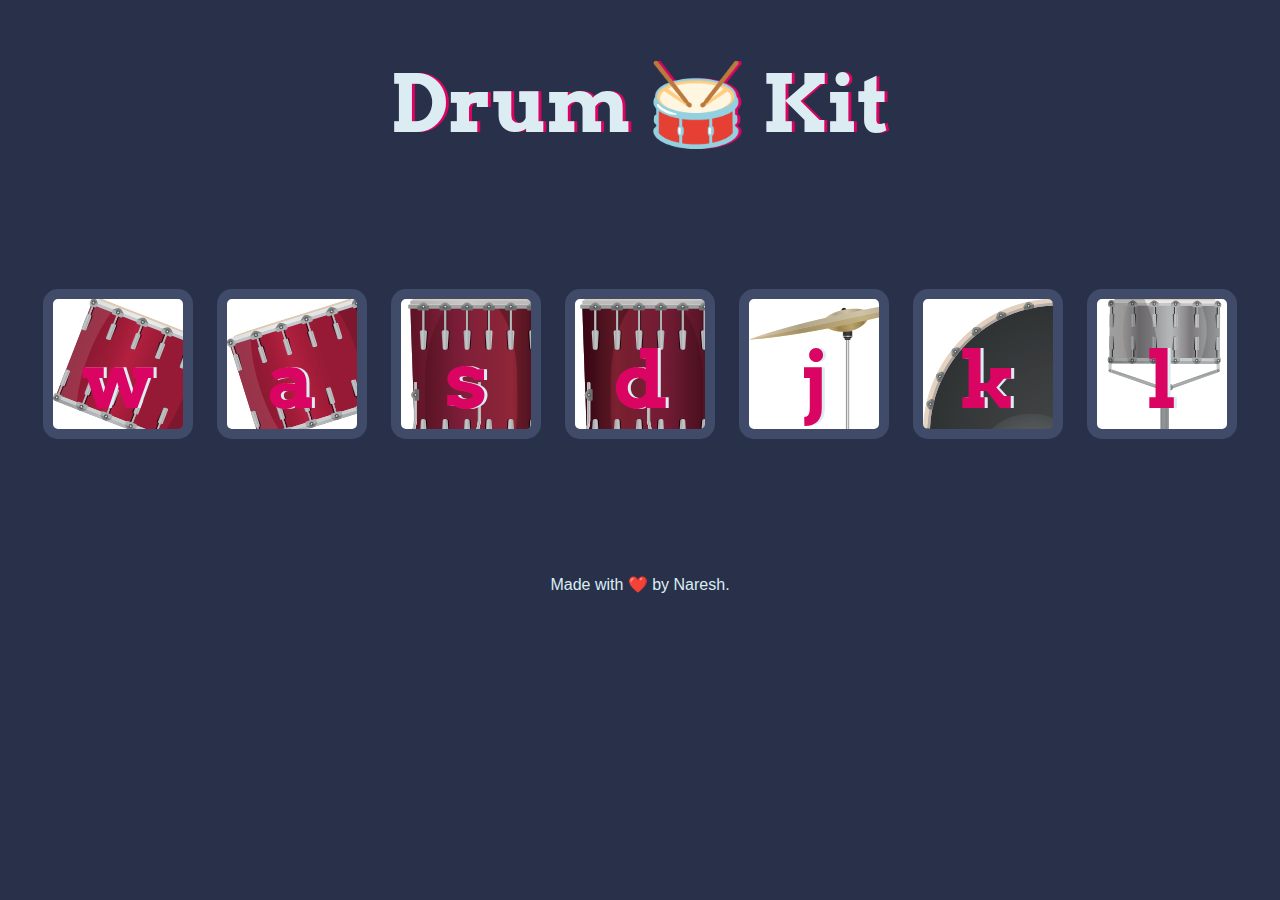
<file: index.html>
<!DOCTYPE html>
<html lang="en" dir="ltr">

<head>
  <meta charset="utf-8">
  <title>Drum Kit</title>
  <link rel="stylesheet" href="styles.css">
  <link href="https://fonts.googleapis.com/css?family=Arvo" rel="stylesheet">
</head>

<body>

  <h1 id="title">Drum 🥁 Kit</h1>
  <div class="set">
    <button class="w drum">w</button>
    <button class="a drum">a</button>
    <button class="s drum">s</button>
    <button class="d drum">d</button>
    <button class="j drum">j</button>
    <button class="k drum">k</button>
    <button class="l drum">l</button>
  </div>



  <script src="index.js" charset="utf-8"></script>


</body>
<footer>
  Made with ❤️ by Naresh.
</footer>
</html>
</file>
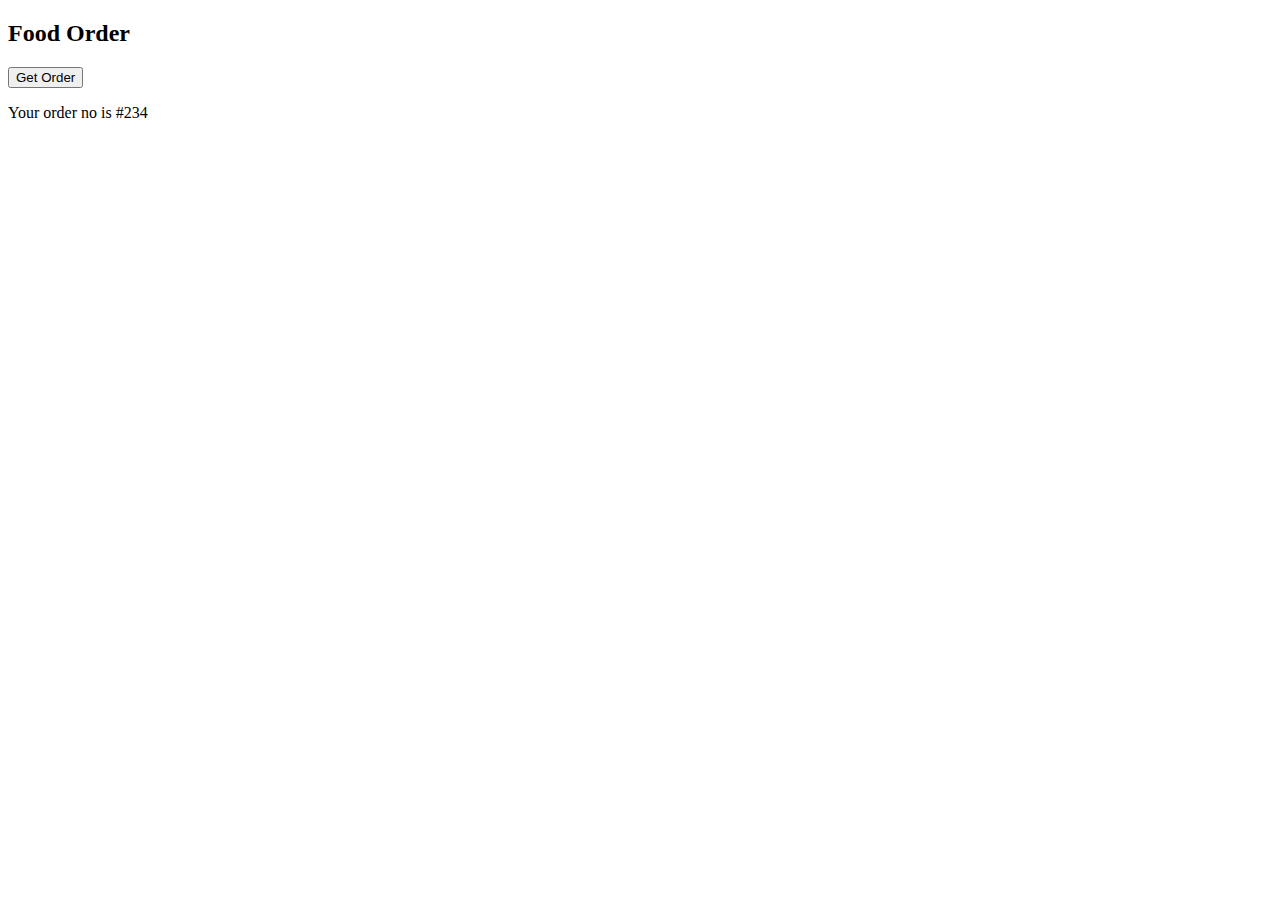
<file: tm.html>
<!DOCTYPE html>

<html>

<body>

<h2>Food Order</h2>

<button onclick="document.getElementById("food").innerHTML =  "Your Order is Ready!">Get Order</button>

<p id="food">Your order no is #234</p>
</body>
 </html>
</file>
<file: styles.css>
body {
  text-align: center;
  background-color: #283149;
}

h1 {
  font-size: 5rem;
  color: #DBEDF3;
  font-family: "Arvo", cursive;
  text-shadow: 3px 0 #DA0463;

}

footer {
  color: #DBEDF3;
  font-family: sans-serif;
}

.w {
  background-image: url("images/tom1.png");

}

.a {
  background-image: url("images/tom2.png");

}

.s {
  background-image: url("images/tom3.png");

}

.d {
  background-image: url("images/tom4.png");


}

.j {
  background-image: url("images/crash.png");


}

.k {
  background-image: url("images/kick.png");


}

.l {
  background-image: url("images/snare.png");


}

.set {
  margin: 10% auto;
}

.game-over {
  background-color: red;
  opacity: 0.8;
}

.pressed {
  box-shadow: 0 3px 4px 0 #DBEDF3;
  opacity: 0.5;
}

.red {
  color: red;
}

.drum {
  outline: none;
  border: 10px solid #404B69;
  font-size: 5rem;
  font-family: 'Arvo', cursive;
  line-height: 2;
  font-weight: 900;
  color: #DA0463;
  text-shadow: 3px 0 #DBEDF3;
  border-radius: 15px;
  display: inline-block;
  width: 150px;
  height: 150px;
  text-align: center;
  margin: 10px;
  background-color: white;
}
</file>
